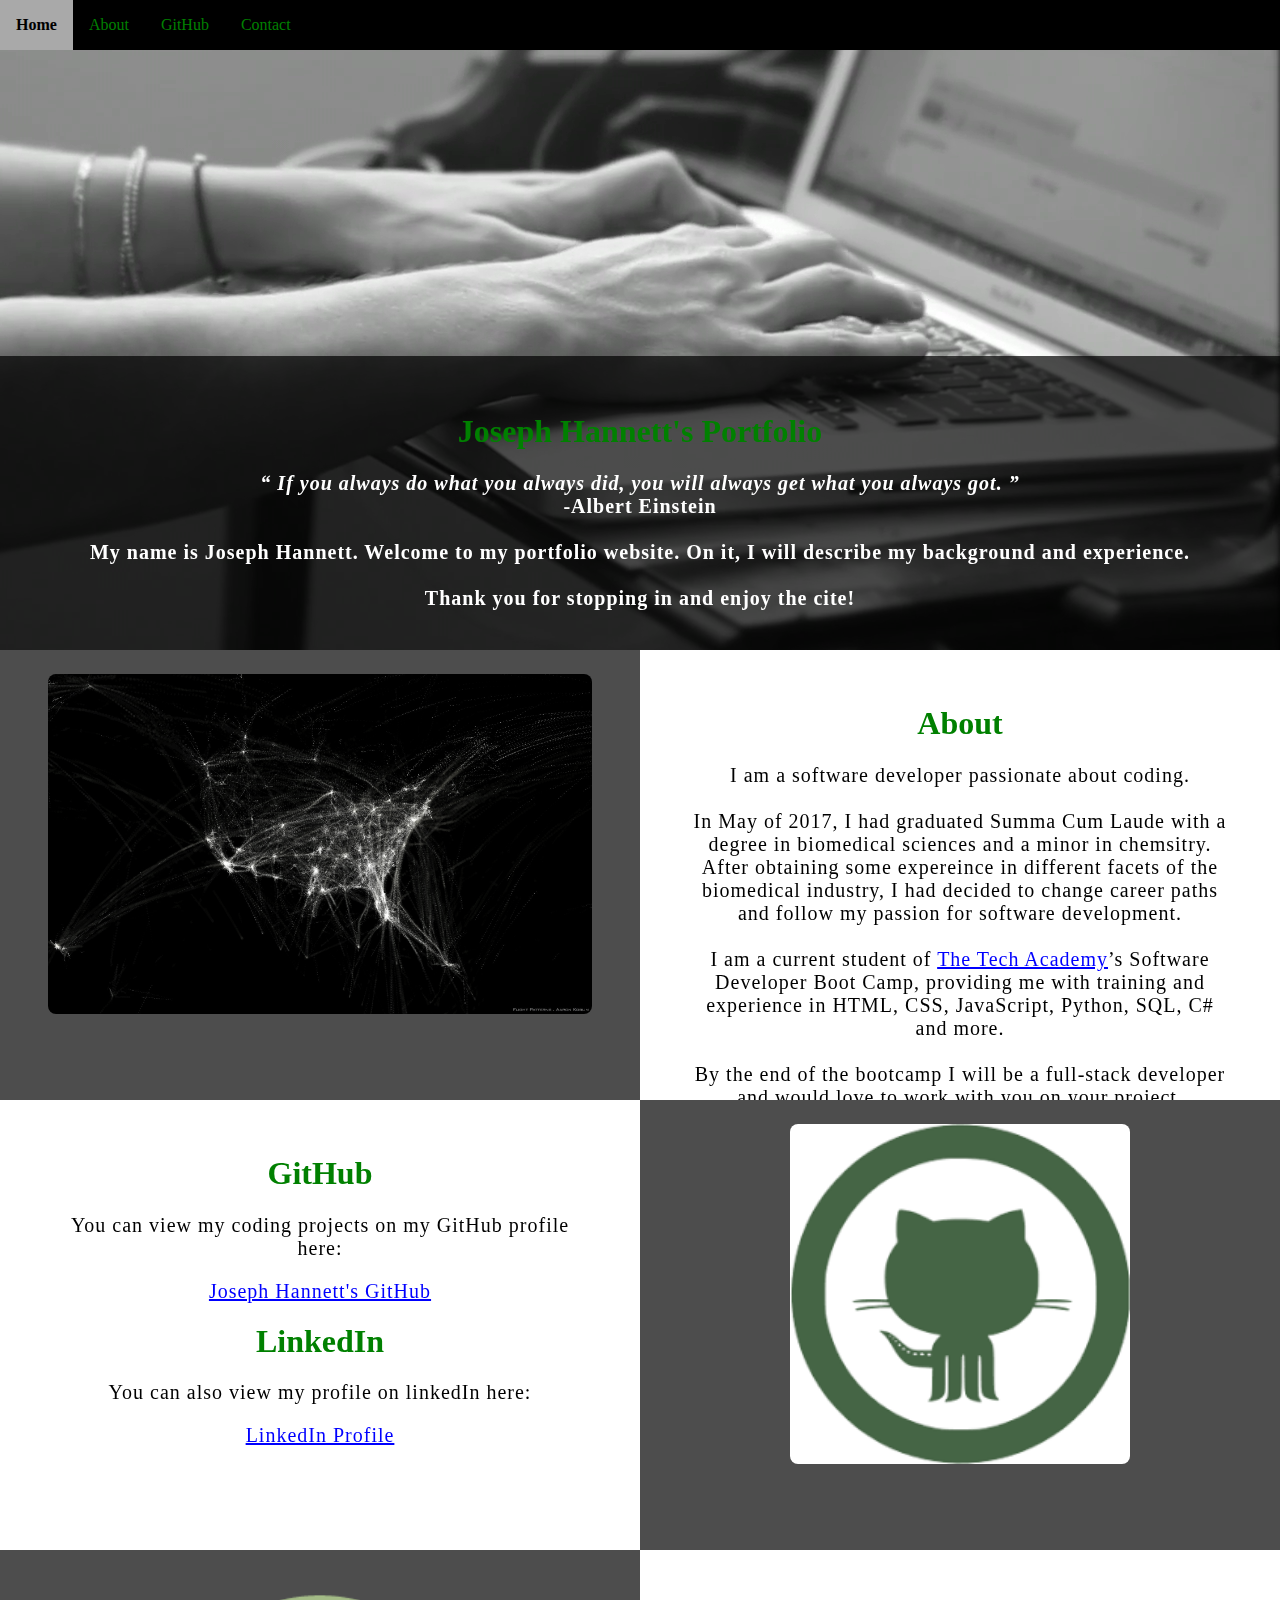
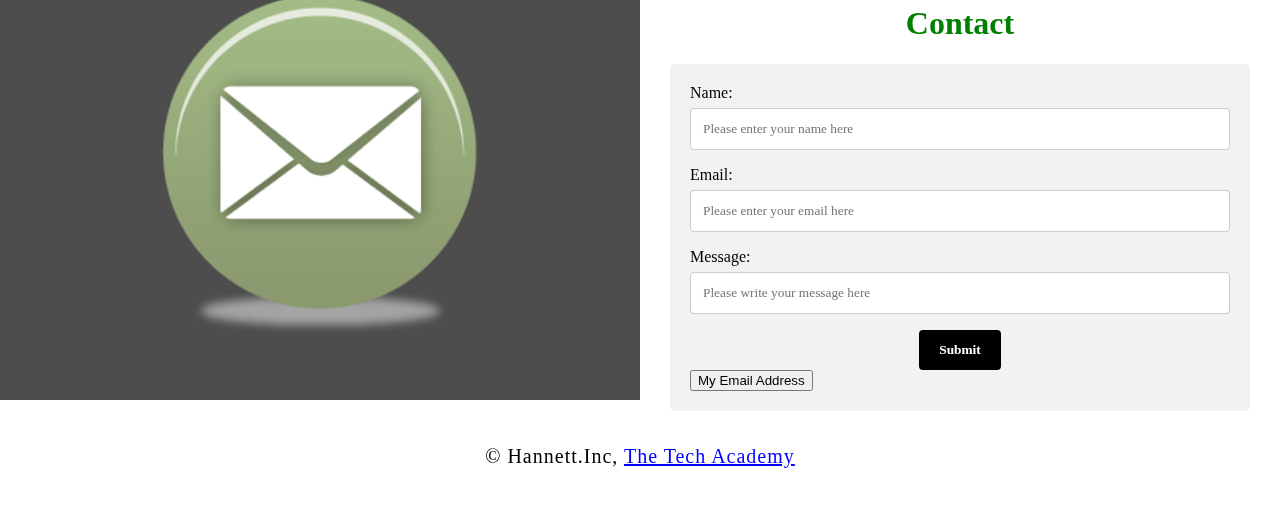
<file: index.html>
<!DOCTYPE html>
<html>

<!-- Head -->
	<head>
		<meta charset="UTF-8">
		<title>Joseph Hannett </title>
		<link rel="stylesheet" type="text/css" href="./CSS/Portfolio.css">
	</head>

<!-- Body -->
<body class="Background"> 

<!-- Navbar -->
	<div class="Navbar">
		<a class="active" href="#Home">Home</a> 
		<a href="#About">About</a>
		<a href="#GitHub">GitHub</a>
		<a href="#Contact">Contact</a>
	</div>

<!-- Home -->
		<br> 
		<br>
		
		

<!-- Video -->
	<div id="Home">
		<video autoplay muted loop id="Typing_Video"> <!--Video plays automatically, on a loop, with no sound -->
			<source src="./Video/Typing.mp4" type="video/mp4">
			Your browser does not support HTML5 video. <!-- Display message if video fails to run -->
		</video>
	</div>
	
	

<!-- Video text --> 
	<div class="Video_Text"> 
		<h1 style="color:green;">Joseph Hannett's</style> Portfolio</h1>
			<p> 
				<strong>
					<center>
						<q> If you always do what you always did, you will always get what you always got. </q>
						<br>-Albert Einstein<br>
						<br>My name is Joseph Hannett. Welcome to my portfolio website. On it, I will describe my background and experience.<br>
						<br>Thank you for stopping in and enjoy the cite! 
					</center>	
				</strong>
			</p> 
	</div>



<!--About-->
	<div class="Row" id="About"> 
		<div class="Column_2"> <!-- Left column -->
			<img src="./Images/img_2.png" alt="Laptop">
		</div>
  
		<div class="Column_1"> <!-- Right column -->
			<h1>About</h2>
				<p>I am a software developer passionate about coding. 
				<br><br> In May of 2017, I had graduated Summa Cum Laude with a degree in biomedical sciences and a minor in chemsitry.  After obtaining some expereince in different facets of the biomedical industry, I had decided to change career paths and follow my passion for software development.   
				<br><br>I am a current student of <a href="https://www.learncodinganywhere.com" target="_blank">The Tech Academy</a>’s Software Developer Boot Camp, providing me with training and experience in HTML, CSS, JavaScript, Python, SQL, C# and more. 
				<br><br>By the end of the bootcamp I will be a full-stack developer and would love to work with you on your project. 
		</div>
	</div>



<!---GitHub and LinEDkIn------>
	<div class="Row" id="GitHub">
		<div class="Column_1"> <!--column left-->
			<h1>GitHub</h1>
				<p>You can view my coding projects on my GitHub profile here:<br>
				<center><a href="https://github.com/jhannett8" target="_blank">Joseph Hannett's GitHub</a></center></p>
			<h1>LinkedIn</h1>
				<p>You can also view my profile on linkedIn here: <br>
				<center><a href="https://www.linkedin.com/in/joseph-hannett-8a9180166/" target="_blank">LinkedIn Profile<a/></center></p>
		</div>
		
		<div class="Column_2"> <!--column right-->
			<a href="https://github.com/jhannett8" target="_blank"><img src="./Images/img_4.png" alt="GitHub"></a>
		</div>
	</div>
	
	

<!----Contact--------->
	<div class="Row" id="Contact"> 
		<div class="Column_3"> <!--image, left column -->
			<img src="./Images/img_3.png" alt="Contact_Image">
		</div>
	
		<div class="Column_1"> <!-- form, right "column" -->
			<h1>Contact</h2> 
				<form action="" method="get"> <!-- This specifies where to send the form data and how; it is left blank -->
					<label>Name:</label>
						<input type="text" placeholder="Please enter your name here">
					<label>Email:</label>
						<input type="text" id="Email" name="Email" placeholder="Please enter your email here">
					<label>Message:</label>
						<input type="text" id="Message" name="Message" placeholder="Please write your message here">	
						<input type="submit" value="Submit">
					<button type="button" class="btn btn-lg btn-danger" data-toggle="popover" id="personalemail" data-content="hannettjoseph@gmail.com">
							My Email Address
					</button>
				</form>
				
		</div>
	</div>
<!-----/contact---------->



<!-- Footer section -->
	<footer>
		<p>
			<center>&copy Hannett.Inc,  <a href="https://learncodinganywhere.com/">The Tech Academy</a></center><br>
		</p>
	</footer>
 
 
 <!-- JavaScript -->
    <!-- jQuery first, then Popper.js, then Bootstrap JS -->
    <script src="https://code.jquery.com/jquery-3.3.1.slim.min.js" integrity="sha384-q8i/X+965DzO0rT7abK41JStQIAqVgRVzpbzo5smXKp4YfRvH+8abtTE1Pi6jizo" crossorigin="anonymous"></script>
    <script src="https://cdnjs.cloudflare.com/ajax/libs/popper.js/1.14.7/umd/popper.min.js" integrity="sha384-UO2eT0CpHqdSJQ6hJty5KVphtPhzWj9WO1clHTMGa3JDZwrnQq4sF86dIHNDz0W1" crossorigin="anonymous"></script>
    <script src="https://stackpath.bootstrapcdn.com/bootstrap/4.3.1/js/bootstrap.min.js" integrity="sha384-JjSmVgyd0p3pXB1rRibZUAYoIIy6OrQ6VrjIEaFf/nJGzIxFDsf4x0xIM+B07jRM" crossorigin="anonymous"></script>
	<script>
	$(function () {
		$('#personalemail').popover({
		  container: 'body'
		})
	  })
	</script>
	
	
	
	</body>

</html>
</file>
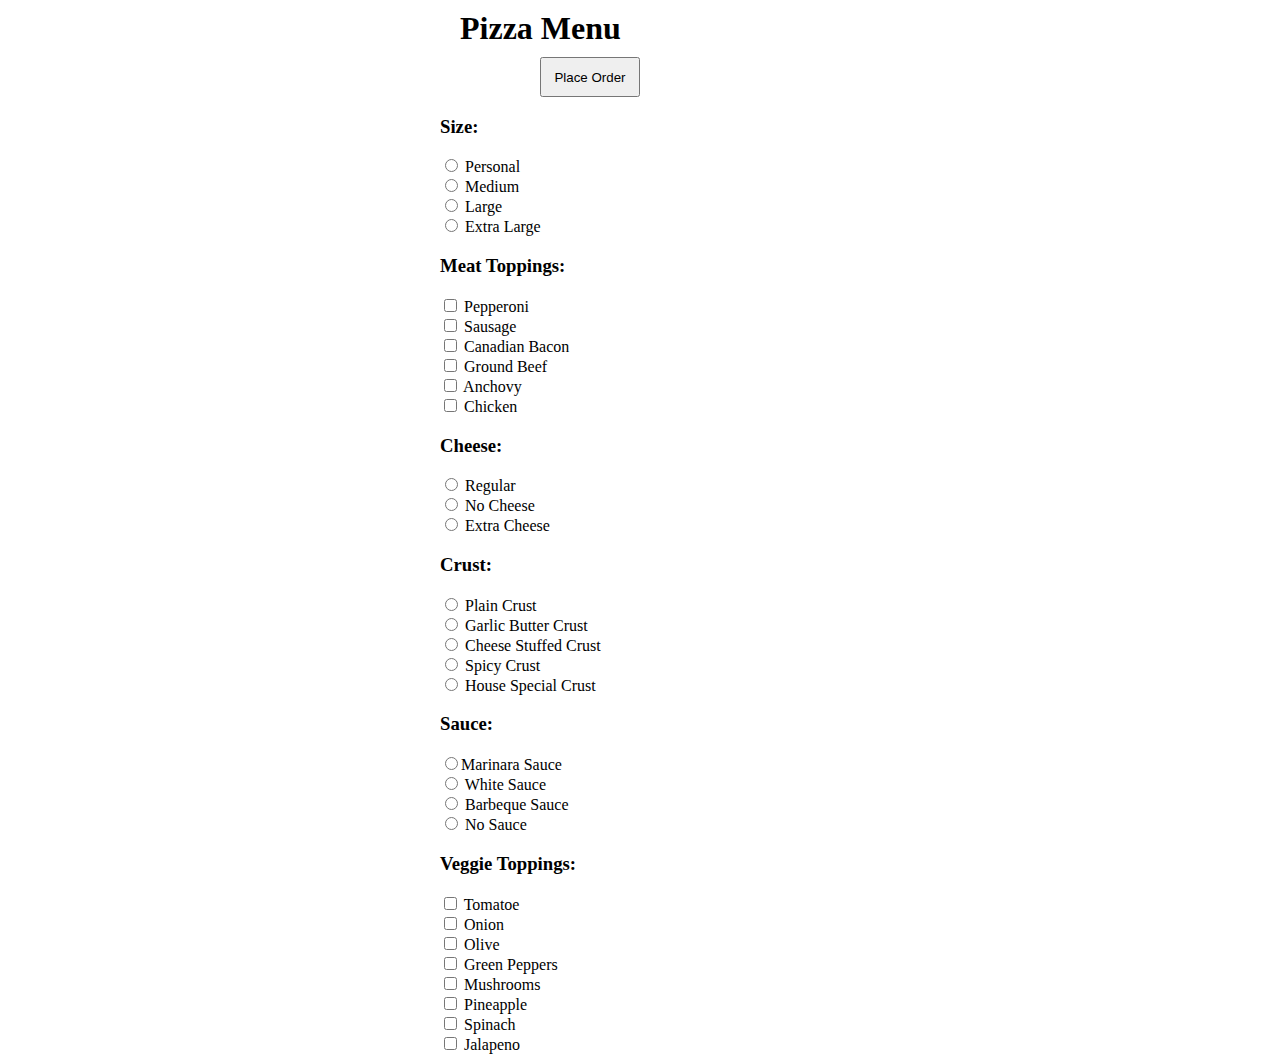
<file: OnlinePizzaMenu.html>
<!DOCTYPE html>
<html lang="en">
	<head>
		<title>Pizza Time! </title>
		<META CONTENT="text/html; charset=UTF-8">
		<meta content="width=device-width,initial-scale=1.0" name="viewport">
		<link rel="stylesheet" href="OnlinePizzaMenu.css">
	</head>
	<body>
		<div id="menuBG">
            <h1>Pizza Menu</h1>
            <input id="btnOrder" type="button" onclick="getReceipt()" value="Place Order">
			<form id="frmMenu">
				<div class="menu">
					<h3>Size:</h3>
                        <!----Radio Buttons---->
                        <!-----Size Selection-->
                        <input class="Size" type="radio" name="Size" value="Personal"> Personal<br>
                        <input class="Size" type="radio" name="Size" value="Medium"> Medium<br>
                        <input class="Size" type="radio" name="Size" value="Large"> Large<br>
                        <input class="Size" type="radio" name="Size" value="ELarge"> Extra Large<br>
					<h3>Meat Toppings:</h3>
                        <!----Creating Check Boxes-->
                        <!----Addtional Meat toppings--->
                        <input class="topping" type="checkbox" name="topping" value="Pepperoni"> Pepperoni<br>
                        <input class="topping" type="checkbox" name="topping" value="Sausage"> Sausage<br>
                        <input class="topping" type="checkbox" name="topping" value="Bacon"> Canadian Bacon<br>
                        <input class="topping" type="checkbox" name="topping" value="Ground"> Ground Beef<br>
                        <input class="topping" type="checkbox" name="topping" value="Anchovy"> Anchovy<br>
                        <input class="topping" type="checkbox" name="topping" value="Chicken"> Chicken<br>
                    <h3>Cheese:</h3>
                        <!----Radio Buttons---->
                        <!-----Cheese Selection-->
                        <input class="Cheese" type="radio" name="Cheese" value="Regular"> Regular<br>
                        <input class="Cheese" type="radio" name="Cheese" value="None"> No Cheese<br>
                        <input class="Cheese" type="radio" name="Cheese" value="Extra Cheese"> Extra Cheese<br>
                    <h3>Crust:</h3>
                        <!----Radio Buttons---->
                        <!-----Crust Selection-->
                        <input class="Crust" type="radio" name="Crust" value="Plain"> Plain Crust<br>
                        <input class="Crust" type="radio" name="Crust" value="Garlic"> Garlic Butter Crust<br>
                        <input class="Crust" type="radio" name="Crust" value="Cheese"> Cheese Stuffed Crust<br>
                        <input class="Crust" type="radio" name="Crust" value="Spicy"> Spicy Crust<br>
                        <input class="Crust" type="radio" name="Crust" value="House"> House Special Crust<br>
                    <h3>Sauce:</h3>
                        <!----Radio Buttons---->
                        <!-----Sauce Selection-->
                        <input class="Sauce" type="radio" name="Sauce" value="Marinara">Marinara Sauce<br>
                        <input class="Sauce" type="radio" name="Sauce" value="White"> White Sauce<br>
                        <input class="Sauce" type="radio" name="Sauce" value="Barbeque"> Barbeque Sauce<br>
                        <input class="Sauce" type="radio" name="Sauce" value="None"> No Sauce<br>
                    <h3>Veggie Toppings:</h3>
                        <!----Creating Check Boxes-->
                        <!----Addtional Veggie toppings--->
                        <input class="vtopping" type="checkbox" name="vtopping" value="Tomatoe"> Tomatoe<br>
                        <input class="vtopping" type="checkbox" name="vtopping" value="Onion"> Onion<br>
                        <input class="vtopping" type="checkbox" name="vtopping" value="Olive" > Olive<br>
                        <input class="vtopping" type="checkbox" name="vtopping" value="Green Pepper"> Green Peppers<br>
                        <input class="vtopping" type="checkbox" name="vtopping" value="Mushroom"> Mushrooms<br>
                        <input class="vtopping" type="checkbox" name="vtopping" value="Pinapple"> Pineapple<br>
                        <input class="vtopping" type="checkbox" name="vtopping" value="Spinach"> Spinach<br>
                        <input class="vtopping" type="checkbox" name="vtopping" value="Jalapeno"> Jalapeno<br>
                </div>
				<div id="cart">
					<div id="showText"></div>
					<div id="totalPrice"></div>
				</div>
            </form>
		</div>
		<script src="OnlinePizzaMenu.js"></script>
	</body>
</html>
</file>
<file: CSS/Portfolio.css>
/* Body */
body {
	margin: 0%; 
}

/* Navbar */
.Navbar {
	overflow: hidden; 
	background-color: black; 
	position: fixed; 
	top: 0; 
	width: 100%;
	z-index: 1; 
}

/* Navbar text */
.Navbar a {
	float: left; 
	display: block; 
	color: Green; 
	padding: 16px; 
	text-decoration: none; 
	font-family: Avant Garde; 
	font-size: 16px; 
	text-align: center; 
}

/* Navbar hover effect */
.Navbar a:hover {
	background-color: #F4F4F4; 
	color: black; 
	font-weight: bold; 
}

/* Navbar home button */
.Navbar a.active { 
  background-color: darkgray;  
}

/* Video */
#Typing_Video {
	position: fixed; 
	right: 0; 
	bottom: 0; 
	min-width: 100%; 
	z-index: -1;
}

/* Text over the video */ 
.Video_Text { 
	background: rgba(0, 0, 0, 0.7); 
	color: white; 
	width: 100%;
	padding: 20px; 
	margin-top: 25%;
}


* { /* The asterisk is a universal selector that applies this effect to all elements on the page */
	box-sizing: border-box; /* This creates a box with a border within which we will place most of our text */
}

.Column_1 {
	float: left;  
	width: 50%; 
	padding: 30px; 
	padding-top: 3%; 
	height: 450px; 
	background-color: white; 
}

.Column_1 p {
	text-align: center;
}

.Column_2 {
	text-align: center;
	float: left;
	width: 50%;
	padding: 10px;
	padding-top: 1.9%;
	height: 450px;
	background-color: #4d4d4d;
}

.Column_3 {
	float: left;
	width: 50%;
	padding: 10px;
	padding-top: 3.5%;
	height: 450px;
	background-color: #4d4d4d;
}

.Row:after { 
	content: ""; 
	display: table; 
	clear: both; 
}

/* Heading 1 elements */
h1 {
	font-family: Optima; 
	text-align: center;
	margin-top: 3%; 
	color: Green;
}

/* Paragraph elements */
p {
	font-family: Perpetua;
	text-align: justify;
	letter-spacing: 1px; 
	font-size: 20px;
	padding-left: 20px;
	padding-right: 20px;
}

/* Center align elements - this embraces all centered text */
center {
	font-family: Perpetua;
	text-align: center;
	letter-spacing: 1px;
	font-size: 20px;
	padding-left: 20px;
	padding-right: 20px;
}

/* Anchor elements */
a {
	color: blue; 
}

/* Quotation elements */
q {
	font-style: italic;
	font-weight: bold;
}

/* Image elements */
img {
	filter: grayscale(75%); 
    border-radius: 8px; 
    max-width: 100%; 
    height: 340px; 
	margin-left: auto; 
    margin-right: auto;
	display: block;	
}

/* Contact form */
input[type=text] { 
	width: 100%;
	padding: 12px;
    border: 1px solid #cccccc; 
    border-radius: 4px; 
    box-sizing: border-box;
    margin-top: 6px;
    margin-bottom: 16px;
    resize: vertical; 
    font-family: Perpetua; 
}

/* Submit button */
input[type=submit] { 
	background-color: black;
	color: white;
	font-weight: bold;
	padding: 12px 20px;
	border: none;
	border-radius: 4px;
	cursor: pointer;
	display: block;
	margin-left: auto;
	margin-right: auto; 
	font-family: Perpetua;
}

/* Hover effect for submit button */
input[type=submit]:hover {
	background-color: white; 
	color: green; 
	font-weight: bold; 
	transform: scale(1.5); 
	transition: transform 1.5s;
}

/* Form elememt */
form { 
	border-radius: 5px; 
	background-color: #f2f2f2;
	padding: 20px;
	font-family: Optima;
}

/* Center align element hover effect */
center:hover {
	transition: transform 2s;
	transform: scale(1.1);
}

/* Paragraph element hover effect */
p:hover {
	color: #00004d;	
    transition: transform 1s;
	transform: scale(1.1);
}

/* Heading 1 element hover effect */
h1:hover {
	color: black;
	font-weight: normal;  
}

/* Image element hover effects */
img:hover {
	filter: grayscale(5%); 
    transition: transform 1s;
	transform: scale(1.1);
}

/* Footer element */
footer {
	padding: 2%;
	background-color:white;
}
</file>
<file: OnlinePizzaMenu.css>
h1 {
    margin:0 0px 0 20px;
}
#menuBG{
    width:400px;
    height:470px;
    margin:10px auto;
}
#frmMenu{
    width:400px;
    height:200px;
    }
#totalPrice{
    width:200px;
    height:190px;
    margin:0 auto;
    float:right;
}
.menu{
    width:200px;
    height:200px;
    float:left;
}
#showText{
    width:200px;
    height:190px;
    margin:0px auto;
    float:left;
}
#cart{
    top:0;
    margin:0px auto;
    width:400px;
    height:200px;
}
#btnOrder{
    margin:10px 0px 0px 100px;
    width:100px;
    height:40px;
}
</file>
